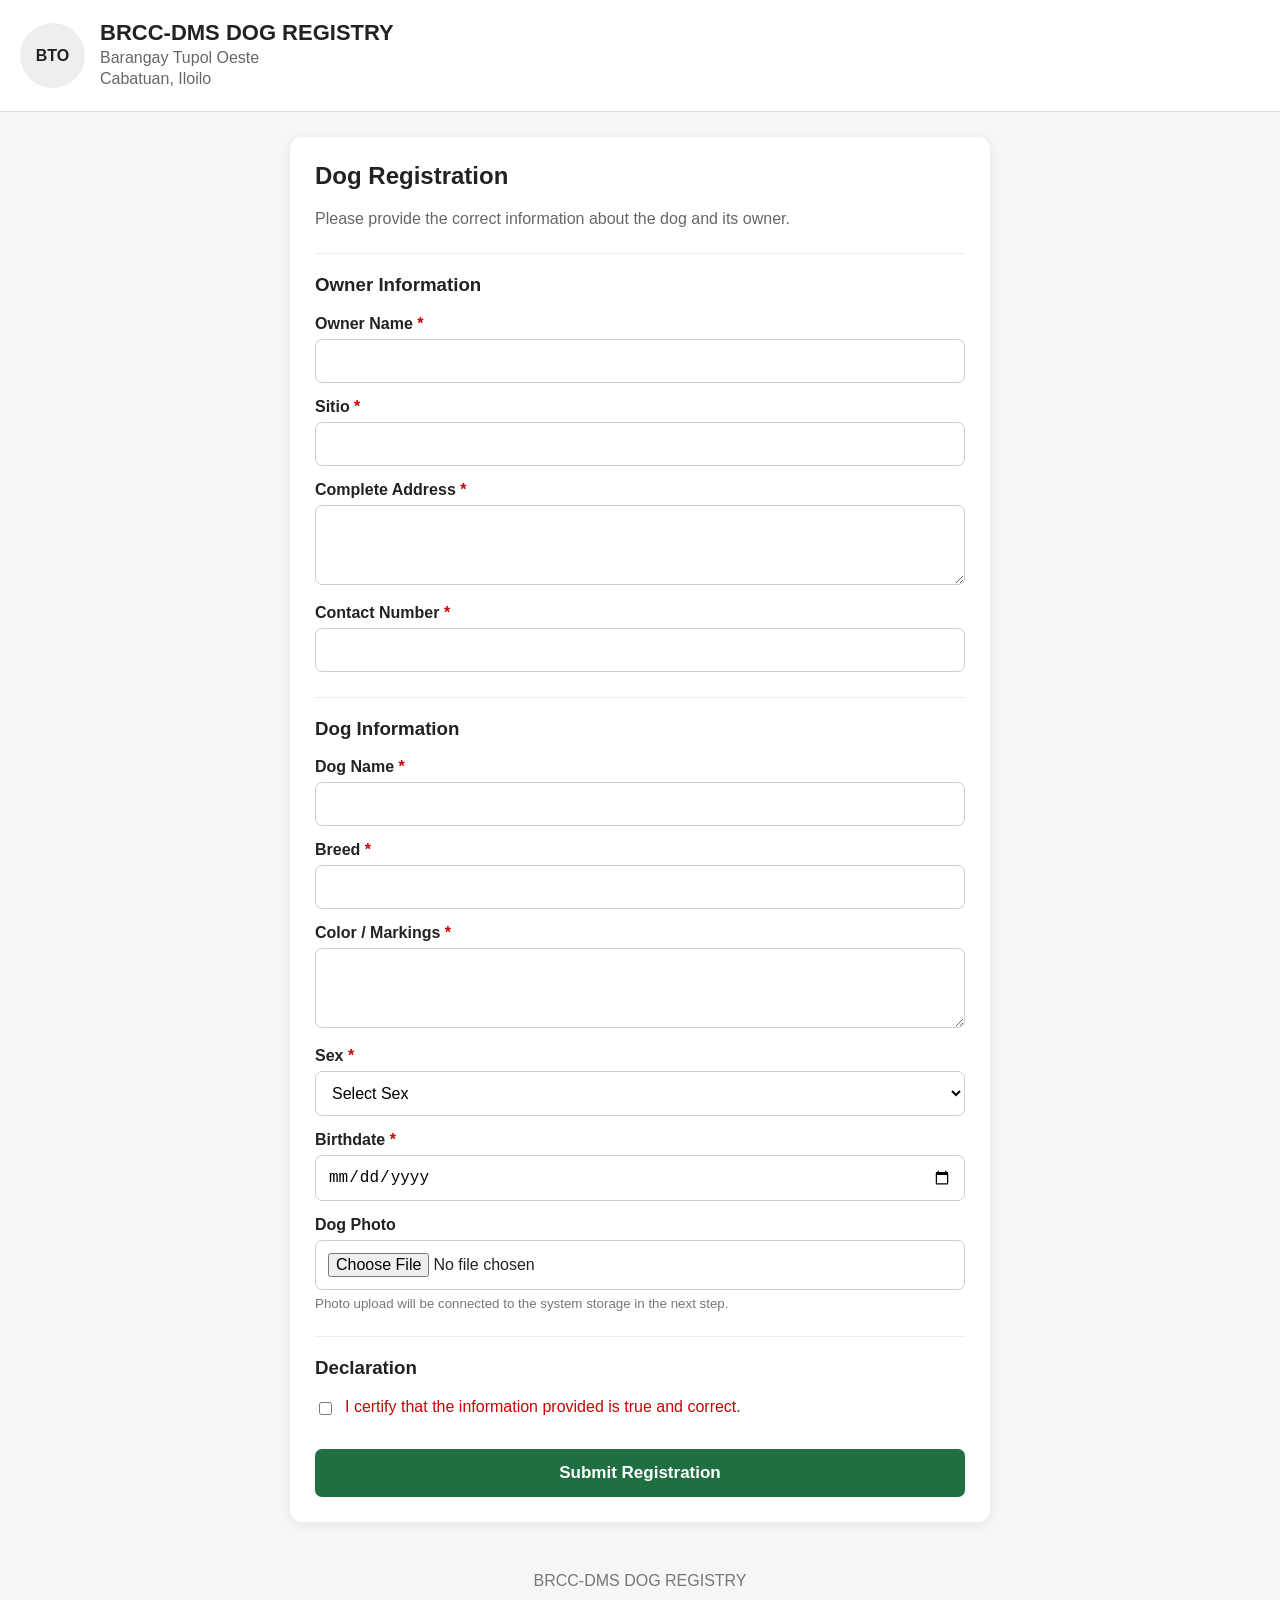
<file: index.html>
<!DOCTYPE html>
<html lang="en">
<head>
  <meta charset="UTF-8">
  <meta name="viewport" content="width=device-width, initial-scale=1.0">
  <title>BRCC-DMS DOG REGISTRY</title>

  <meta http-equiv="refresh" content="0; url=dog-registration.html">
</head>

<body>
  <p>
    Loading BRCC-DMS DOG REGISTRY...
  </p>

  <p>
    <a href="dog-registration.html">
      Open Dog Registration
    </a>
  </p>
</body>
</html>
</file>
<file: css/forms.css>
* {
  box-sizing: border-box;
}

body {
  margin: 0;
  font-family: Arial, sans-serif;
  background: #f4f6f8;
  color: #222;
}

.page {
  min-height: 100vh;
}

.header {
  background: #ffffff;
  padding: 20px;
  display: flex;
  align-items: center;
  gap: 15px;
  border-bottom: 1px solid #ddd;
}

.header h1 {
  margin: 0;
  font-size: 22px;
}

.header p {
  margin: 3px 0;
  color: #666;
}

.logo-box {
  width: 65px;
  height: 65px;
}

.logo-placeholder {
  width: 65px;
  height: 65px;
  border-radius: 50%;
  background: #eeeeee;
  display: flex;
  align-items: center;
  justify-content: center;
  font-weight: bold;
}

.card {
  width: min(700px, 94%);
  margin: 25px auto;
  background: #ffffff;
  padding: 25px;
  border-radius: 12px;
  box-shadow: 0 2px 12px rgba(0,0,0,.08);
}

.card h2 {
  margin-top: 0;
}

.intro {
  color: #666;
}

section {
  margin-top: 25px;
  padding-top: 20px;
  border-top: 1px solid #eee;
}

section h3 {
  margin-top: 0;
}

label {
  display: block;
  margin-top: 15px;
  margin-bottom: 6px;
  font-weight: 600;
}

label span {
  color: #c00;
}

input,
select,
textarea {
  width: 100%;
  padding: 12px;
  border: 1px solid #ccc;
  border-radius: 7px;
  font-size: 16px;
  background: #fff;
}

textarea {
  resize: vertical;
}

small {
  display: block;
  margin-top: 6px;
  color: #777;
}

.checkbox {
  display: flex;
  gap: 10px;
  align-items: flex-start;
  font-weight: normal;
}

.checkbox input {
  width: auto;
  margin-top: 4px;
}

button {
  width: 100%;
  margin-top: 25px;
  padding: 14px;
  border: 0;
  border-radius: 7px;
  background: #1f6f43;
  color: white;
  font-size: 17px;
  font-weight: bold;
  cursor: pointer;
}

button:disabled {
  opacity: .6;
  cursor: wait;
}

.message {
  margin-top: 20px;
  padding: 15px;
  border-radius: 7px;
}

.message.success {
  background: #e7f6ec;
  color: #176b38;
}

.message.error {
  background: #fdeaea;
  color: #9b2226;
}

footer {
  text-align: center;
  padding: 25px;
  color: #777;
}
</file>
